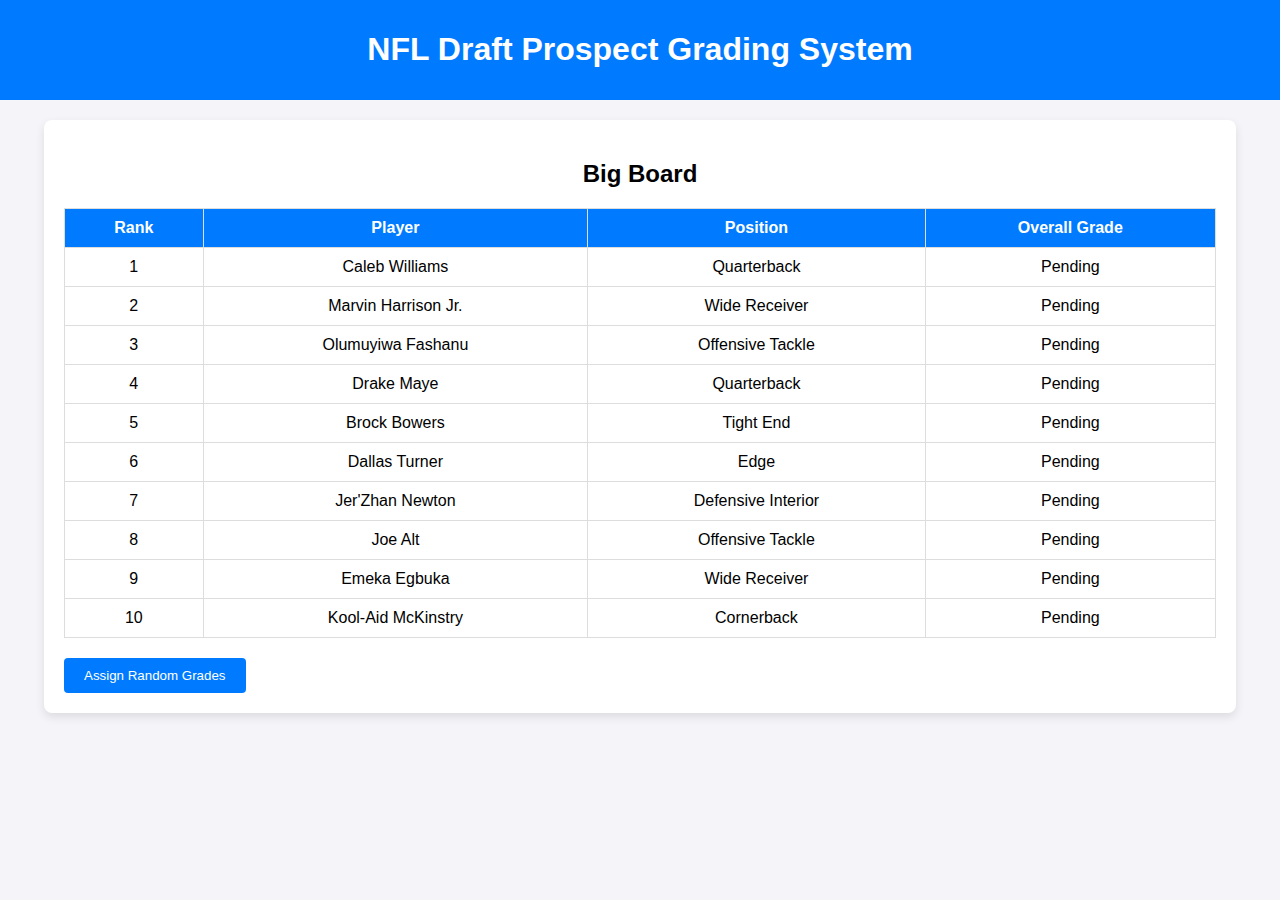
<file: index.html>
<!DOCTYPE html>
<html lang="en">
<head>
    <meta charset="UTF-8">
    <meta name="viewport" content="width=device-width, initial-scale=1.0">
    <title>NFL Draft Prospect Grading System</title>
    <style>
        body {
            font-family: Arial, sans-serif;
            margin: 0;
            padding: 0;
            background-color: #f4f4f9;
        }
        header {
            background-color: #007bff;
            color: white;
            text-align: center;
            padding: 10px 0;
        }
        .container {
            width: 90%;
            margin: 20px auto;
            background: white;
            padding: 20px;
            border-radius: 8px;
            box-shadow: 0 4px 10px rgba(0, 0, 0, 0.1);
        }
        h1, h2 {
            text-align: center;
        }
        .big-board {
            margin-bottom: 40px;
        }
        table {
            width: 100%;
            border-collapse: collapse;
            margin: 20px 0;
        }
        table, th, td {
            border: 1px solid #ddd;
        }
        th, td {
            text-align: center;
            padding: 10px;
        }
        th {
            background-color: #007bff;
            color: white;
        }
        button {
            background-color: #007bff;
            color: white;
            padding: 10px 20px;
            border: none;
            border-radius: 4px;
            cursor: pointer;
        }
        button:hover {
            background-color: #0056b3;
        }
    </style>
</head>
<body>
    <header>
        <h1>NFL Draft Prospect Grading System</h1>
    </header>

    <div class="container big-board">
        <h2>Big Board</h2>
        <table>
            <thead>
                <tr>
                    <th>Rank</th>
                    <th>Player</th>
                    <th>Position</th>
                    <th>Overall Grade</th>
                </tr>
            </thead>
            <tbody id="bigBoardTable">
                <!-- Populated dynamically -->
            </tbody>
        </table>
        <button onclick="gradeRandomProspect()">Assign Random Grades</button>
    </div>

    <script>
        // Predefined 2025 NFL Draft Prospects
        const draftProspects2025 = [
            { name: "Caleb Williams", position: "Quarterback", grade: null },
            { name: "Marvin Harrison Jr.", position: "Wide Receiver", grade: null },
            { name: "Olumuyiwa Fashanu", position: "Offensive Tackle", grade: null },
            { name: "Drake Maye", position: "Quarterback", grade: null },
            { name: "Brock Bowers", position: "Tight End", grade: null },
            { name: "Dallas Turner", position: "Edge", grade: null },
            { name: "Jer'Zhan Newton", position: "Defensive Interior", grade: null },
            { name: "Joe Alt", position: "Offensive Tackle", grade: null },
            { name: "Emeka Egbuka", position: "Wide Receiver", grade: null },
            { name: "Kool-Aid McKinstry", position: "Cornerback", grade: null }
        ];

        // Populate the draft prospects in the Big Board
        function populateBigBoard() {
            const bigBoard = document.getElementById("bigBoardTable");
            bigBoard.innerHTML = ""; // Clear table

            draftProspects2025.forEach((prospect, index) => {
                const row = document.createElement("tr");
                row.innerHTML = `
                    <td>${index + 1}</td>
                    <td>${prospect.name}</td>
                    <td>${prospect.position}</td>
                    <td>${prospect.grade || "Pending"}</td>
                `;
                bigBoard.appendChild(row);
            });
        }

        // Assign a random grade to a specific prospect
        function gradeRandomProspect() {
            const randomIndex = Math.floor(Math.random() * draftProspects2025.length);
            const prospect = draftProspects2025[randomIndex];
            if (prospect.grade === null) {
                const randomGrade = (Math.random() * 9 + 1).toFixed(2); // Generate grade between 1 and 10
                prospect.grade = randomGrade;
                alert(`Assigned a grade of ${randomGrade} to ${prospect.name}`);
            } else {
                alert(`${prospect.name} already has a grade.`);
            }
            populateBigBoard(); // Re-render table with updated grades
        }

        // Assign grade manually for a specific prospect
        function gradeProspect(name) {
            const prospect = draftProspects2025.find(player => player.name === name);
            if (!prospect) {
                alert("Prospect not found.");
                return;
            }

            const grade = prompt(`Enter the grade for ${name}:`, 0);
            if (grade !== null && !isNaN(grade)) {
                prospect.grade = parseFloat(grade).toFixed(2);

                // Update the Big Board
                populateBigBoard(); // Re-render the updated table
            }
        }

        // Event Listener to load initial prospects into the table
        document.addEventListener("DOMContentLoaded", populateBigBoard);
    </script>
</body>
</html>
</file>
